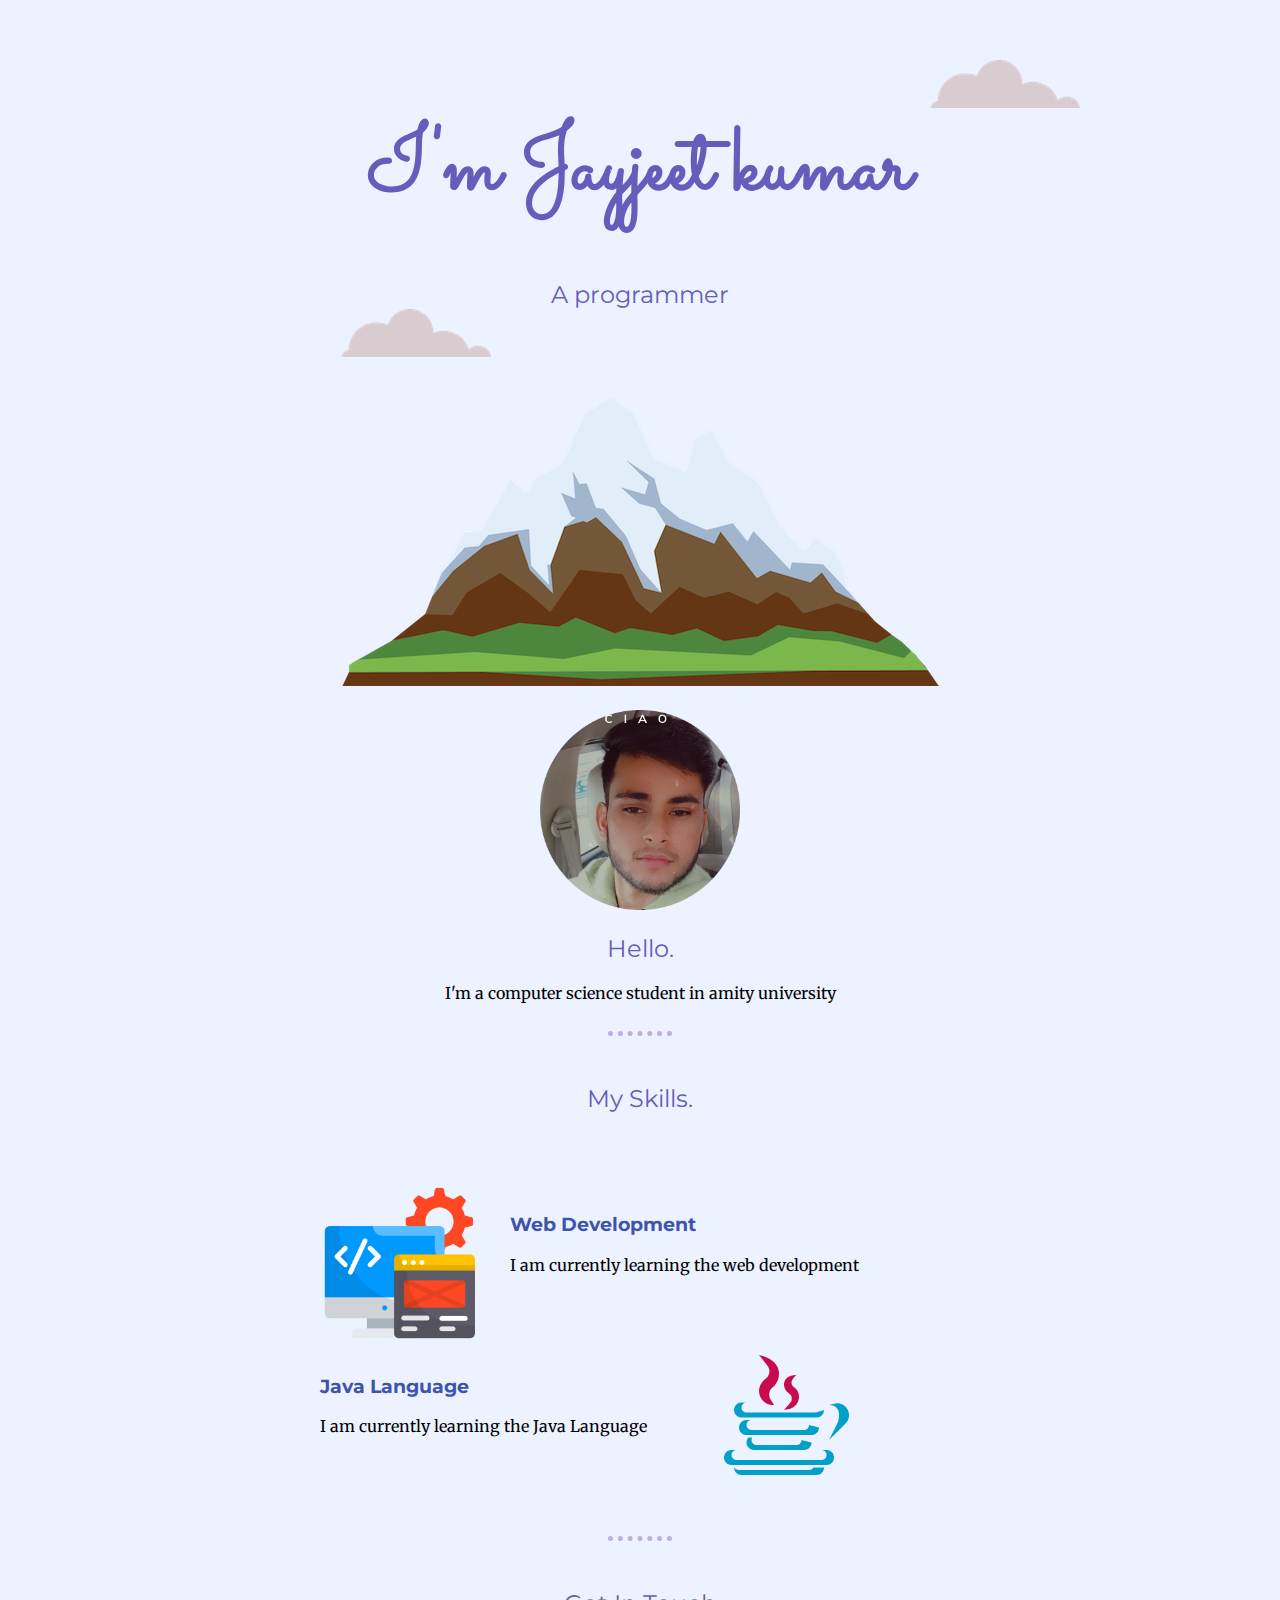
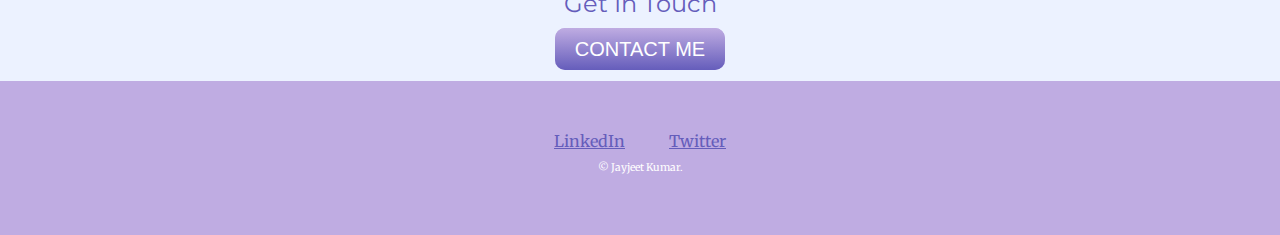
<file: index.html>
<!DOCTYPE html>
<html lang="en">
<head>
    <meta charset="UTF-8">
    <title>Jayjeet Kumar</title>
    <link rel="stylesheet" href="css/styles.css">
    <link rel="icon" href="favicon.ico">
    <link rel="preconnect" href="https://fonts.googleapis.com">
    <link rel="preconnect" href="https://fonts.gstatic.com" crossorigin>
    <link href="https://fonts.googleapis.com/css2?family=Merriweather&family=Montserrat&family=Sacramento&display=swap" rel="stylesheet">
</head>
<body>
    <div class="top-container">
    <img class="upcloud" src="CSS - My Site Images/cloud.png" alt="cloud image">
    <h1 class="main">I'm Jayjeet kumar</h1>
    <h2>
        A programmer
    </h2>
    <img class="downcloud" src="CSS - My Site Images/cloud.png" alt="cloud">
    <img class="mountain" src="CSS - My Site Images/mountain.png" alt="mountain">
    

    </div>
    <br>
    <div class="middle-container">
  <div class="profile">
    <img src="CSS - My Site Images/pic.png" alt="my pic" width="200" height="200">
    <h2>Hello.</h2>
    <p class="para">I'm a computer science student in amity university</p>
  </div>
  <br>
  <hr>
  <br>
  <div class="skills">
    <h2>My Skills.</h2>
    <div class="skill-row">
      <img class="web-img" src="CSS - My Site Images/app-development.png" alt="" >
      <h3>Web Development</h3>
      <p>I am currently learning the web development</p>
    </div>
    <div class="skill-row">
      <img class="java-img" src="CSS - My Site Images/java.png"  alt="">
      <h3>Java Language</h3>
      <p>I am currently learning the Java Language</p>
    </div>
  </div>
  <hr>
  <br>
  <div class="contact-me">
    <h2>Get In Touch</h2>
    <a class="btn" href="mailto:jayjeetverma5@gmail.com">CONTACT ME</a>
  </div>
</div>
<br>
<div class="bottom-container">
  <a class="footer-link" href="https://www.linkedin.com/in/jayjeet-kumar-7070ba1b4/">LinkedIn</a>
  <a class="footer-link" href="https://twitter.com/jayjeetverma6">Twitter</a>
  <p class="last">© Jayjeet Kumar.</p>
</div>
</body>
</html>
</file>
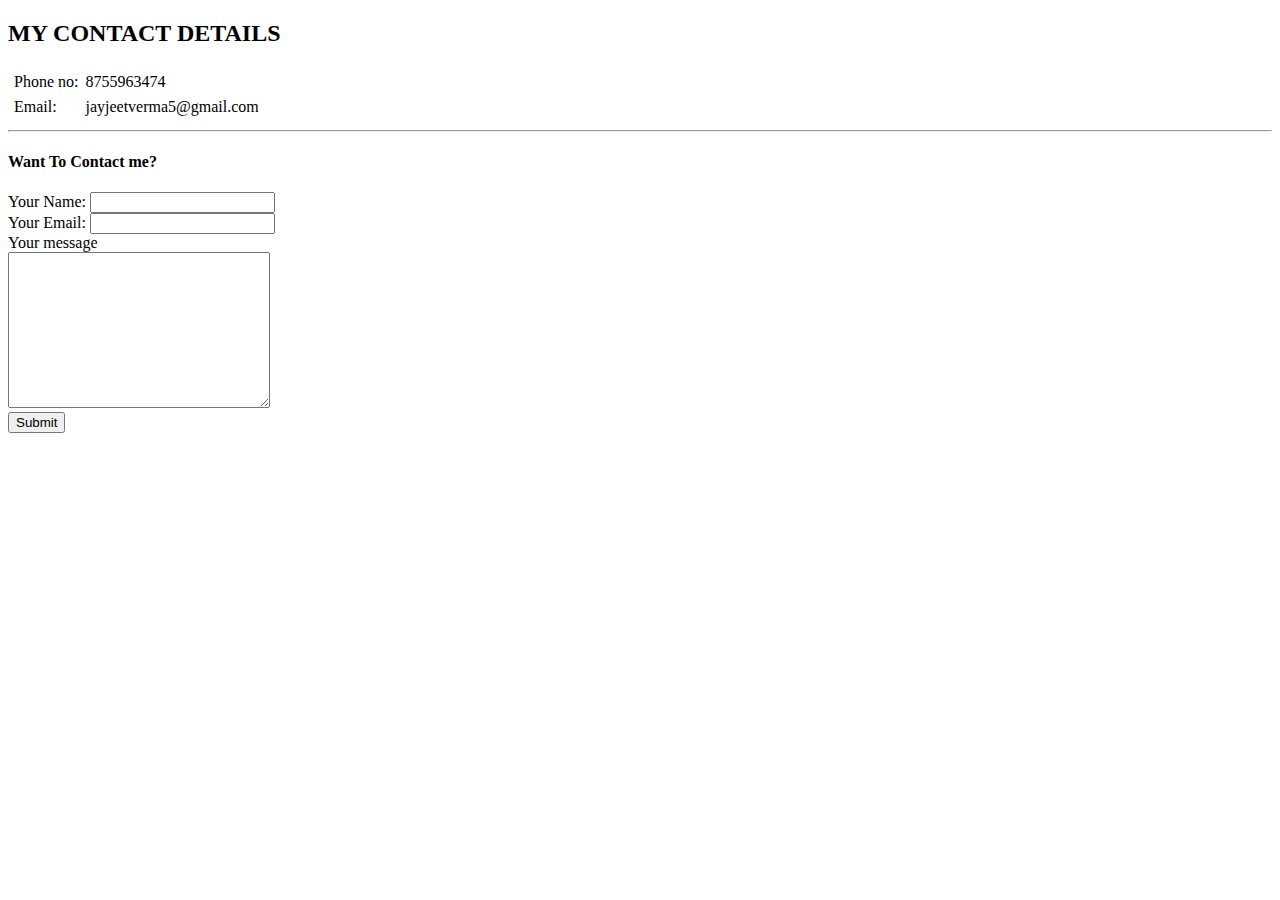
<file: contact-me.html>
<!DOCTYPE html>
<html lang="en">
<head>
    <meta charset="UTF-8">
    
    <title>Contact me(jayjeet)</title>
</head>
<body>
    <h2>
        MY CONTACT DETAILS
    </h2>
    <table cellspacing="5">
        <tr>
            <td>
                Phone no:
            </td>
            <td>
                8755963474
            </td>
        </tr>
        <tr>
            <td>
                Email:
            </td>
            <td>
                jayjeetverma5@gmail.com
            </td>
        </tr>
    </table>
    <hr>
    <h4>
        Want To Contact me?
    </h4>
    <form action="mailto:jayjeetverma5@gmail.com" method="post" enctype="text/plain">
        <label>
            Your Name:
        </label>
        <input type="text" name="Your name" value=""><br>
        <label>
            Your Email:
        </label>
        <input type="email" name="email" value=""><br>
        <label>
            Your message
        </label><br>
        <textarea name="textarea" rows="10" cols="30"></textarea><br>
        <input type="submit" name="" >

        
    </form>
</body>
</html>
</file>
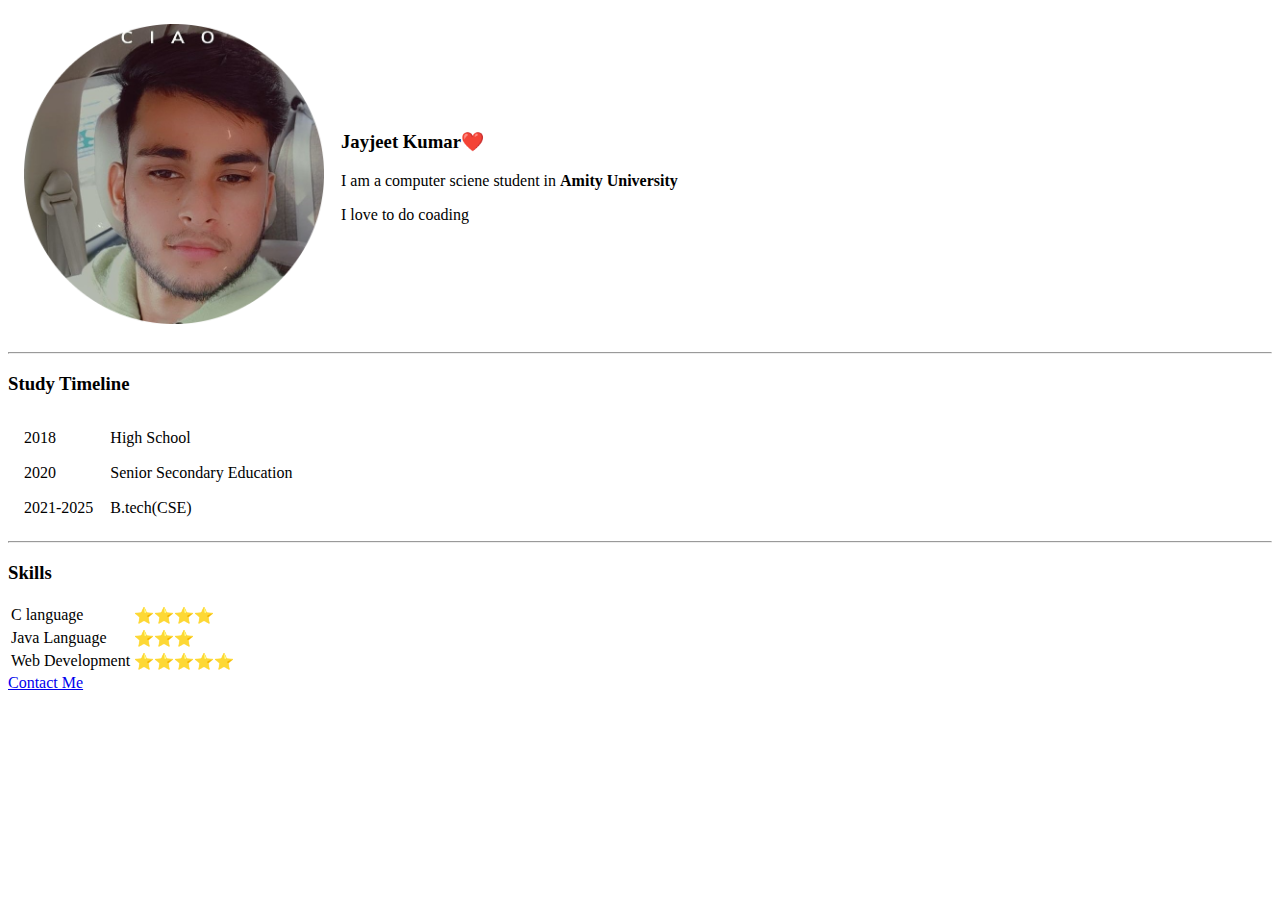
<file: mywebsite.html>
<!DOCTYPE html>
<html lang="en">
<head>
    <meta charset="UTF-8">
    
    <title>Jayjeet Kumar</title>
</head>
<body>
    <table cellspacing="15">
        <tr>
            <td><img src="pic.png" alt="Not Load" widht="300" height="300"></td>
            <td>
                <h3>
                    Jayjeet Kumar❤️
                </h3>
                <p>
                    I am a computer sciene student in <b>Amity University</b>
                </p>
                <p>
                    I love to do coading
                </p>
            </td>
        </tr>
    </table>
    <hr>
    <h3>Study Timeline</h3>
    <table cellspacing="15">
        <tr>
            <td>
                2018
            </td>
            <td>
                High School
            </td>
        </tr>

        <tr>
             <td>
                  2020
            </td>
            <td>
                Senior Secondary Education
            </td>
        </tr>
        <tr>
            <td>
                2021-2025
            </td>
            <td>
                B.tech(CSE)
            </td>
        </tr>
    </table>
    <hr>
    <h3>
        Skills
    </h3>
    <table>
        <tr>
            <td>
                C language
            </td>
            <td>
                ⭐⭐⭐⭐
            </td>
        </tr>
        <tr>
            <td>
                Java Language
            </td>
            <td>
                ⭐⭐⭐ 
            </td>
        </tr>
        <tr>
            <td>
                Web Development
            </td>
            <td>
                ⭐⭐⭐⭐⭐
            </td>
        </tr>
    </table>
    <a href="contact-me.html">Contact Me</a>
</body>
</html>
</file>
<file: css/styles.css>
body{
    text-align: center;
    background-color: #ECF2FF;
    font-family: 'Merriweather', serif;
    margin: 0;
}
h1{
    font-family: 'Sacramento', cursive;
    color: #655DBB;
    line-height: 2;
    
}
h2{
    font-family: 'Montserrat', sans-serif;
    color: #655DBB;
    font-weight: normal;
    
}
h3{
    font-family: 'Montserrat', sans-serif;
    color: #3E54AC;
}
.downcloud{
    position: absolute;
    top: 309px;
}
.upcloud{
    position: absolute;
    top: 60px;
    right: 200px;
}
.main{
    margin-top: 80px;
    margin-bottom: 0;
    font-size: 5.635rem;
}
.skill-row{
    width: 50%;
    margin:100px auto;
    text-align: left;
    
}
.java-img{
    width: 25%;
    float: right;
    position:relative;
    bottom: 40px;
    margin-right: 96px;
    
}
.web-img{
    width: 25%;
    float: left;
    position:relative;
    bottom: 30px;
    margin-right: 30px;
}
hr{
    border-style: dotted none none;
    width: 5%;
    border-color: #BFACE2;
    border-width: 5px;
}
.btn {
    background: #BFACE2;
    background-image: -webkit-linear-gradient(top, #BFACE2, #655DBB);
    background-image: -moz-linear-gradient(top, #BFACE2, #655DBB);
    background-image: -ms-linear-gradient(top, #BFACE2, #655DBB);
    background-image: -o-linear-gradient(top, #BFACE2, #655DBB);
    background-image: linear-gradient(to bottom, #BFACE2, #655DBB);
    -webkit-border-radius: 10;
    -moz-border-radius: 10;
    border-radius: 10px;
    font-family: Arial;
    color: #ffffff;
    font-size: 20px;
    padding: 10px 20px 10px 20px;
    text-decoration: none;
  }
  
  .btn:hover {
    background: #537FE7;
    background-image: -webkit-linear-gradient(top, #537FE7, #537FE7);
    background-image: -moz-linear-gradient(top, #537FE7, #537FE7);
    background-image: -ms-linear-gradient(top, #537FE7, #537FE7);
    background-image: -o-linear-gradient(top, #537FE7, #537FE7);
    background-image: linear-gradient(to bottom, #537FE7, #537FE7);
    text-decoration: none;
  }
  .bottom-container{
    background-color: #BFACE2;
    padding: 50px 0;
  }
  a{
    color: #655DBB;
    margin: 10px 20px;
  }
a:hover{
    color: white;
}
.last{
    color:white;
    font-size: 0.65em;
}
.para{
    width: 50%;
    margin:0 auto;
}
}
</file>
